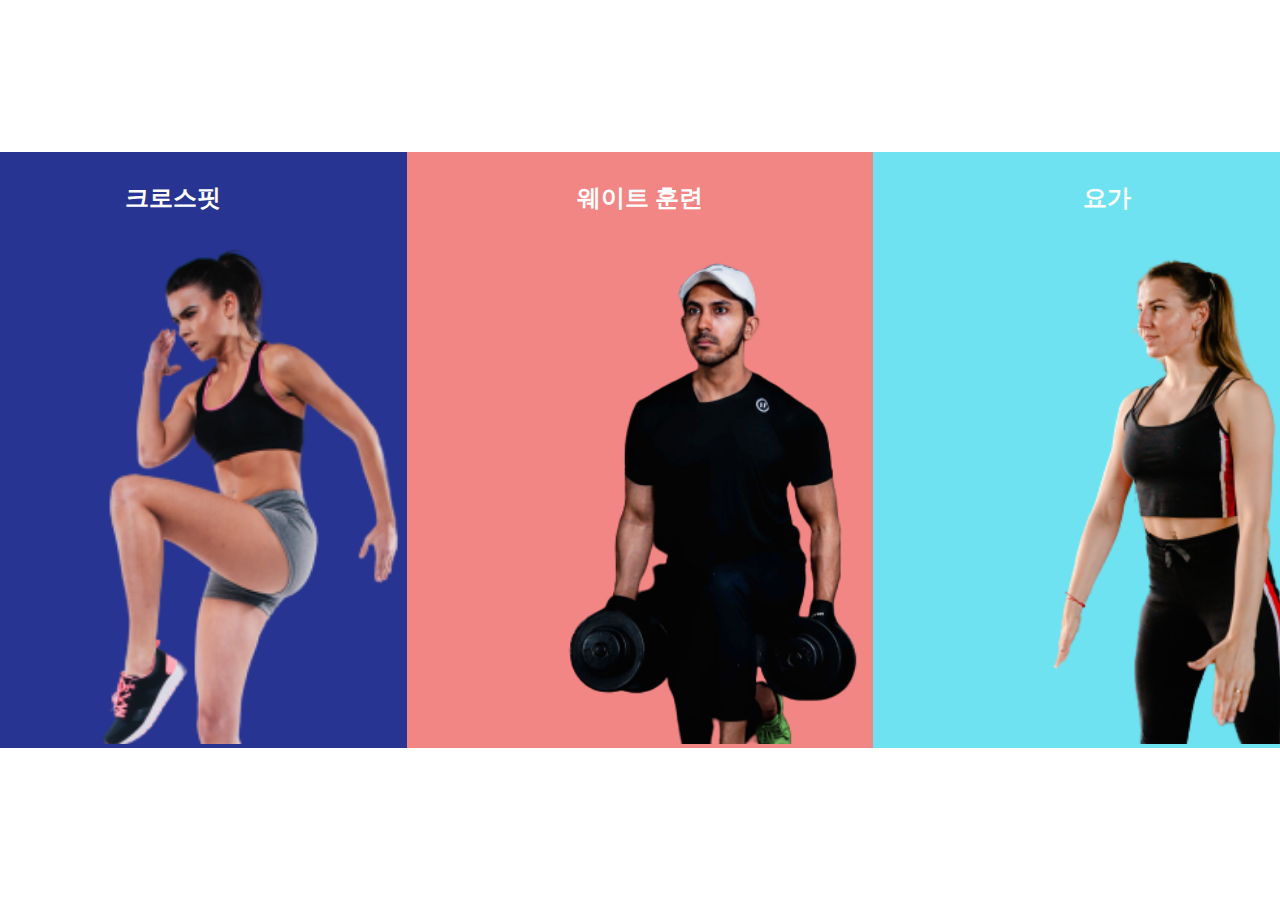
<file: index.html>
<!DOCTYPE html>
<html lang="en">
  <head>
    <meta charset="UTF-8" />
    <meta http-equiv="X-UA-Compatible" content="IE=edge" />
    <meta name="viewport" content="width=device-width, initial-scale=1.0" />
    <link rel="stylesheet" href="./style.css" />
    <title>Document</title>
  </head>
  <body>
    <div class="wrapper">
      <div class="flex-box">
        <div class="flex-item">
          <h2>크로스핏</h2>
          <img src="./images/img1.png" alt="" />
          <div class="text-item" id="text-item1">
            <p>
              Strength does not come from the physical capacity. It comes from an
              indomitable will.
            </p>
            <button type="button">Know more</button>
          </div>
        </div>

        <div class="flex-item">
          <h2>웨이트 훈련</h2>
          <img src="./images/img2.png" alt="" />
          <div class="text-item" id="text-item2">
            <p>
              Strength does not come from the physical capacity. It comes from an
              indomitable will.
            </p>
            <button type="button">Know more</button>
          </div>
        </div>

        <div class="flex-item">
          <h2>요가</h2>
          <img src="./images/img3.png" alt="" />
          <div class="text-item" id="text-item3">
            <p>
              Strength does not come from the physical capacity. It comes from an
              indomitable will.
            </p>
            <button type="button">Know more</button>
          </div>
        </div>
        
      </div>
    
    </div>
  </body>
</html>
</file>
<file: style.css>
* {
  margin: 0;
  padding: 0;
  box-sizing: border-box;
}

.wrapper {
  width: 100vw;
  height: 100vh;
}

.flex-box {
  position: relative;
  width: 1400px;
  top: 50%;
  left: 50%;
  transform: translate(-50%,-50%);
  display: flex;
  justify-content: center;
  text-align: right;
  /* border: 1px solid red; */
}

.flex-box h2 {
  color: #fff;
  text-align: center;
  padding: 30px 0px;
}

.flex-item {
  width: 350px;
  flex: 1;
  transition: all 400ms ease-in-out;
}

.flex-item:nth-child(1) {
  background-color: #283491;
}
.flex-item:nth-child(2) {
  background-color: #f18684;
}
.flex-item:nth-child(3) {
  background-color: #6ee2f1;
}

.flex-item:hover {
  flex-grow: 2.5;
  /* border: 1px solid red; */
}


.flex-item:hover h2 {
  text-align: left;
  padding-left: 30px;
}

.flex-item:hover #text-item1,
.flex-item:hover #text-item2,
.flex-item:hover #text-item3 {
  display: block;
}

#text-item1,
#text-item2,
#text-item3 {  
  display: none;
  text-align: left;
  width: 300px;
  color: #fff;
  z-index: 500;
}

#text-item1 {
  position: absolute;
  top: 15%;
  left: 30px;
  color: #fff;
  z-index: 500;
 
}

#text-item2 {
  position: absolute;
  top: 15%;
  left: 24.5%;
  z-index: 500;
}

#text-item3 {
  position: absolute;
  top: 15%;
  left: 47%;
}

button {
  background-color: transparent;
  border: 1px solid #fff;
  color: #fff;
  border-radius: 30px;
  margin-top: 30px;
  padding: 10px 20px;
}
</file>
